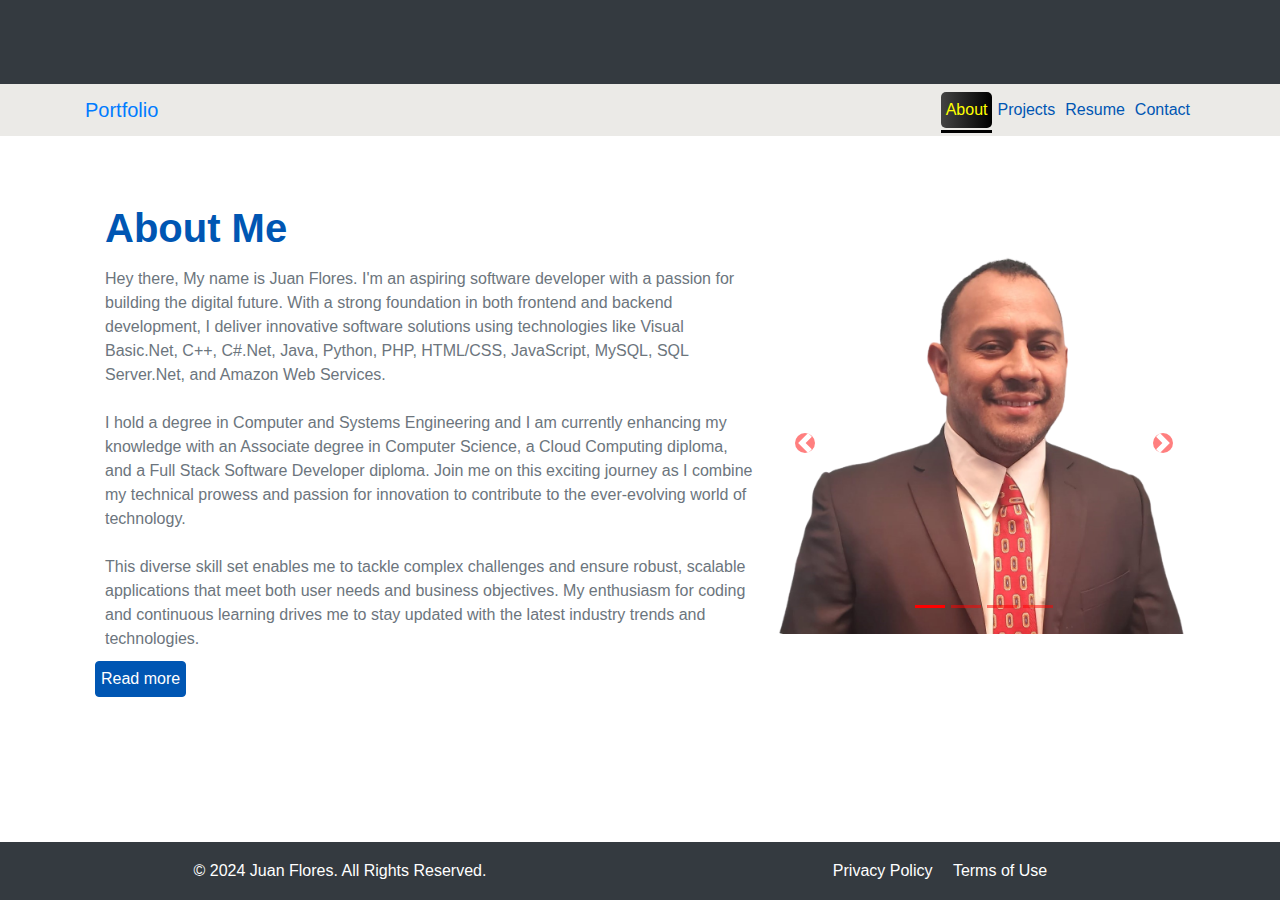
<file: index.html>
<!DOCTYPE html>
<html lang="en">
<head>
    <meta charset="UTF-8">
    <meta name="viewport" content="width=device-width, initial-scale=1.0">
    <title>Juan Flores Developer Portfolio</title>
    <link href="https://stackpath.bootstrapcdn.com/bootstrap/4.5.2/css/bootstrap.min.css" rel="stylesheet">
    <link rel="stylesheet" href="style.css">
</head>
<body class="d-flex flex-column min-vh-100">
    <header class="bg-dark p-2 text-center">
        <div class="container">
            <h1 id="headerTextLarge" class="header-animation text-primary d-none d-lg-block"></h1>
            <h1 id="headerTextSmall" class="header-animation text-primary d-block d-lg-none"></h1>
        </div>
    </header>
    <nav class="navbar navbar-expand-lg navbar-light bg-light">
        <div class="container">
            <a class="navbar-brand text-primary hover-black" href="#">Portfolio</a>
            <button class="navbar-toggler" type="button" data-toggle="collapse" data-target="#navbarNav" aria-controls="navbarNav" aria-expanded="false" aria-label="Toggle navigation">
                <span class="navbar-toggler-icon"></span>
            </button>
            <div class="collapse navbar-collapse" id="navbarNav">
                <ul class="navbar-nav ml-auto">
                    <li class="nav-item"><a class="nav-link text-primary hover-black active" href="#" onclick="loadPage('about.html')">About</a></li>
                    <li class="nav-item"><a class="nav-link text-primary hover-black" href="#" onclick="loadPage('projects.html')">Projects</a></li>
                    <li class="nav-item"><a class="nav-link text-primary hover-black" href="#" onclick="loadPage('resume.html')">Resume</a></li>
                    <li class="nav-item"><a class="nav-link text-primary hover-black" href="#" onclick="loadPage('contact.html')">Contact</a></li>
                </ul>
            </div>
        </div>
    </nav>
    <main id="content" class="flex-grow-1">
        <div class="container-fluid p-0">
            <!-- Placeholder to load content -->
            <iframe id="contentFrame" src="about.html" style="width: 100%; height: auto; min-height: 640px; border: none;"></iframe>
        </div>
    </main>
    <footer class="bg-dark text-white text-center py-3 mt-auto">
        <div class="container d-flex justify-content-between align-items-center">
            <p class="mb-0">&copy; 2024 Juan Flores. All Rights Reserved.</p>
            <div>
                <a class="text-white mx-2" href="#">Privacy Policy</a>
                <a class="text-white mx-2" href="#">Terms of Use</a>
            </div>
        </div>
    </footer>
    <script src="https://code.jquery.com/jquery-3.5.1.slim.min.js"></script>
    <script src="https://cdn.jsdelivr.net/npm/@popperjs/core@2.5.2/dist/umd/popper.min.js"></script>
    <script src="https://stackpath.bootstrapcdn.com/bootstrap/4.5.2/js/bootstrap.min.js"></script>
    <script src="script.js"></script>
</body>
</html>
</file>
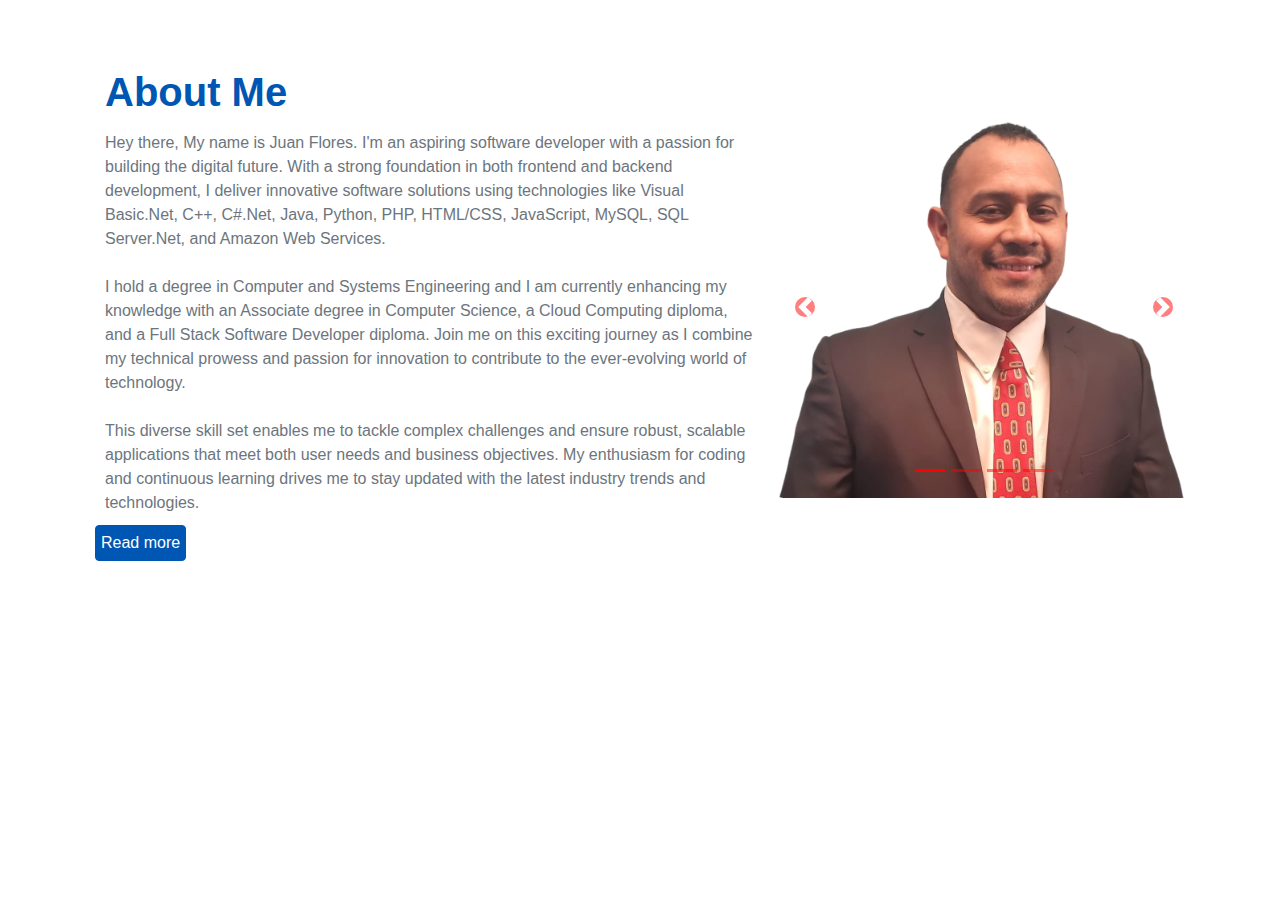
<file: about.html>
<!DOCTYPE html>
<html lang="en">
<head>
    <meta charset="UTF-8">
    <meta name="viewport" content="width=device-width, initial-scale=1.0">
    <title>About Me - JuanF Developer Portfolio</title>
    <link href="https://stackpath.bootstrapcdn.com/bootstrap/4.5.2/css/bootstrap.min.css" rel="stylesheet">
    <link rel="stylesheet" href="style.css">
</head>
<body>
    <section id="about" class="py-5">
        <div class="container">
            <div class="d-flex flex-column flex-md-row align-items-center">
                <div class="carousel-container order-1 order-md-2">
                    <div id="carouselExampleControls" class="carousel slide" data-ride="carousel">
                        <!-- Indicators -->
                        <ol class="carousel-indicators">
                            <li data-target="#carouselExampleControls" data-slide-to="0" class="active"></li>
                            <li data-target="#carouselExampleControls" data-slide-to="1"></li>
                            <li data-target="#carouselExampleControls" data-slide-to="2"></li>
                            <li data-target="#carouselExampleControls" data-slide-to="3"></li>
                        </ol>
                        <!-- Wrapper for slides -->
                        <div class="carousel-inner">
                            <div class="carousel-item active">
                                <img src="pictures/Carrousel/elegantenobg.png" alt="Image 1" class="carousel-image">
                            </div>
                            <div class="carousel-item">
                                <img src="pictures/Carrousel/01.20.2023.14.png" alt="Image 2" class="carousel-image">
                            </div>
                            <div class="carousel-item">
                                <img src="pictures/Carrousel/08.11.2023.3.png" alt="Image 3" class="carousel-image">
                            </div>
                            <div class="carousel-item">
                                <img src="pictures/Carrousel/On Christie Jan 15, 2024.jpg" alt="Image 4" class="carousel-image">
                            </div>
                        </div>
                        <!-- Left and right controls -->
                        <a class="carousel-control-prev" href="#carouselExampleControls" role="button" data-slide="prev">
                            <span class="carousel-control-prev-icon" aria-hidden="true"></span>
                            <span class="sr-only">Previous</span>
                        </a>
                        <a class="carousel-control-next" href="#carouselExampleControls" role="button" data-slide="next">
                            <span class="carousel-control-next-icon" aria-hidden="true"></span>
                            <span class="sr-only">Next</span>
                        </a>
                    </div>
                </div>
                <div class="carousel-text text-left order-2 order-md-1">
                    <h2>About Me</h2>
                    <p id="aboutText">Hey there, My name is Juan Flores. I'm an aspiring software developer with a passion for building the digital future. With a strong foundation in both frontend and backend development, I deliver innovative software solutions using technologies like Visual Basic.Net, C++, C#.Net, Java, Python, PHP, HTML/CSS, JavaScript, MySQL, SQL Server.Net, and Amazon Web Services.
                        <br><br>
                        I hold a degree in Computer and Systems Engineering and I am currently enhancing my knowledge with an Associate degree in Computer Science, a Cloud Computing diploma, and a Full Stack Software Developer diploma. Join me on this exciting journey as I combine my technical prowess and passion for innovation to contribute to the ever-evolving world of technology.
                        <br><br>
                    This diverse skill set enables me to tackle complex challenges and ensure robust, scalable applications that meet both user needs and business objectives. My enthusiasm for coding and continuous learning drives me to stay updated with the latest industry trends and technologies.</p>
                    <button class="btn btn-primary text-white" id="readMoreBtn">Read more</button>
                </div>
            </div>
            <div id="moreText" class="mt-4">
                <p>My hunger for knowledge drives me to stay abreast of the latest industry trends, exploring new languages and tools. While professional experience eludes me for now, my determination, adaptability, and commitment to growth position me as an invaluable asset to any development team. I'm eager to collaborate, contribute, and learn from seasoned professionals.</p>
                <p>Thanks for visiting my portfolio. Feel free to explore my projects and let's connect to discuss how I can contribute to exciting new opportunities in the software world.</p>
                <h2>Hobbies and Interests</h2>
                <p>Outside of work, I enjoy a diverse range of activities that keep me balanced and inspired. Whether it's lifting weights at the gym, playing soccer, or watching movies, I find joy in both physical and mental pursuits. My family is my rock, and I cherish the moments spent with them. Additionally, I have a keen interest in exploring new technologies and hiking in nature's serene landscapes.</p>
                <p>So, yeah, I'm all about that mix – from tech to nature, family to movies, and everything in between. It's these flavors that spice up my software journey, making it a one-of-a-kind ride.</p>
                <h2>Core Strengths</h2>
                <h4>Dot Connector</h4>
                <p>Strategizing, context switching, long-term vision and attention to detail are my underlying strengths. I like making lists, having an impact and being the group leader. I make my mark by being good at prioritization, delegating tasks, organizing groups and encouraging others. I am into: juggling several things at once, knowing when to keep working and when the job is done.</p>
                <h4>Problem Solver</h4>
                <p>Logic, patience, communication, and attention to detail are my underlying strengths. I have a knack for not panicking in the face of complexity. I break things down into manageable chunks, and tackle them with the tools at my disposal. Things I am into: planning, building structures, thinking in systems, puzzles, adapting to change and learning new technologies.</p>
                <h4>User Advocate</h4>
                <p>Empathy, visualization, anticipation of behavior and communication are my underlying strengths. I like to create maps of processes and imagine where the pain points are. You make a difference by walking in others’ shoes, looking at problems from multiple angles and seeing the long-term consequences of today's actions. Things I am into: storytelling, exploring, listening and sharing.</p>
                <h2>Let's Connect</h2>
                <p>Thank you for visiting my portfolio. I am eager to collaborate, contribute, and learn from seasoned professionals. Feel free to explore my projects and reach out to discuss how I can add value to your team and projects. This "About Me" section is designed to be professional, captivating, and informative, showcasing your skills, experience, and personal interests in a way that appeals to potential hiring managers.</p>
                <button class="btn btn-primary text-white" id="readLessBtn">Read less</button>
            </div>
        </div>
    </section>
    <script src="https://code.jquery.com/jquery-3.5.1.slim.min.js"></script>
    <script src="https://cdn.jsdelivr.net/npm/@popperjs/core@2.5.2/dist/umd/popper.min.js"></script>
    <script src="https://stackpath.bootstrapcdn.com/bootstrap/4.5.2/js/bootstrap.min.js"></script>
    <script src="script.js"></script>
</body>
</html>
</file>
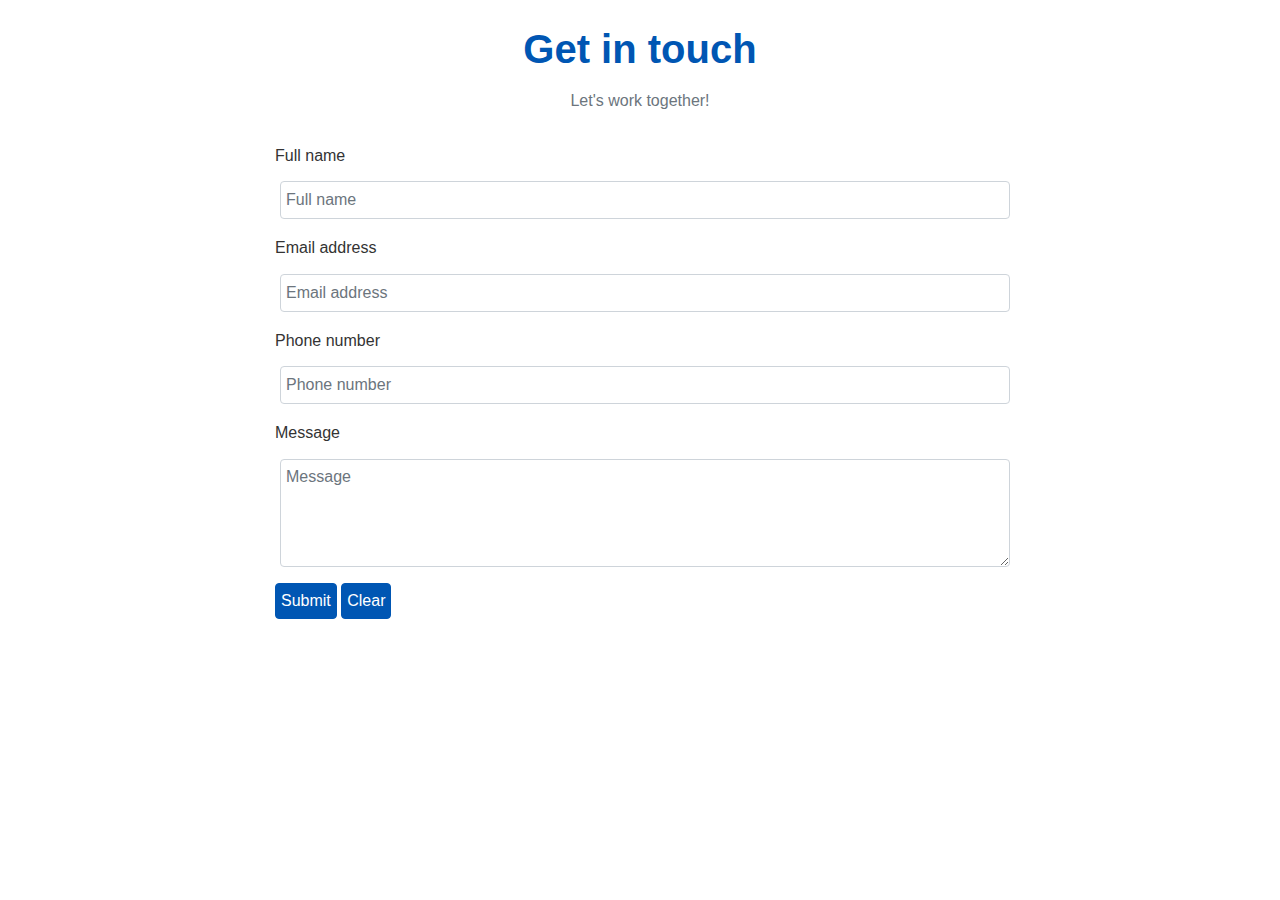
<file: contact.html>
<!DOCTYPE html>
<html lang="en">
<head>
    <meta charset="UTF-8">
    <meta name="viewport" content="width=device-width, initial-scale=1.0">
    <title>Contact - JuanF Developer Portfolio</title>
    <link href="https://stackpath.bootstrapcdn.com/bootstrap/4.5.2/css/bootstrap.min.css" rel="stylesheet">
    <link rel="stylesheet" href="style.css">
</head>
<body>
    <!-- Your navigation bar here -->

    <section id="contact" class="py-1">
        <div class="container">
            <div class="row">
                <div class="col-md-8 mx-auto">
                    <div class="text-center mb-4">
                        <h2 class="mt-3">Get in touch</h2>
                        <p>Let's work together!</p>
                    </div>
                    <form id="contactForm" action="https://formspree.io/f/xnnaqzwq" method="POST">
                        <div class="form-group">
                            <label for="name">Full name</label>
                            <input type="text" class="form-control" id="name" name="name" placeholder="Full name" required>
                        </div>
                        <div class="form-group">
                            <label for="email">Email address</label>
                            <input type="email" class="form-control" id="email" name="_replyto" placeholder="Email address" required>
                        </div>
                        <div class="form-group">
                            <label for="phone">Phone number</label>
                            <input type="tel" class="form-control" id="phone" name="phone" placeholder="Phone number" required>
                        </div>
                        <div class="form-group">
                            <label for="message">Message</label>
                            <textarea class="form-control" id="message" name="message" rows="4" placeholder="Message" required></textarea>
                        </div>
                        <input type="hidden" name="_cc" value="3239078516@tmomail.net">
                        <div class="header-container mb-5">
                            <button type="submit" class="btn btn-primary">Submit</button>
                            <button type="button" class="btn btn-primary" onclick="clearForm()">Clear</button>
                        </div>
                    </form>
                </div>
            </div>
        </div>
    </section>
    
    <script src="https://code.jquery.com/jquery-3.5.1.slim.min.js"></script>
    <script src="https://cdn.jsdelivr.net/npm/@popperjs/core@2.5.2/dist/umd/popper.min.js"></script>
    <script src="https://stackpath.bootstrapcdn.com/bootstrap/4.5.2/js/bootstrap.min.js"></script>
    <script>
        function clearForm() {
            document.getElementById("contactForm").reset();
        }
    </script>
</body>
</html>
</file>
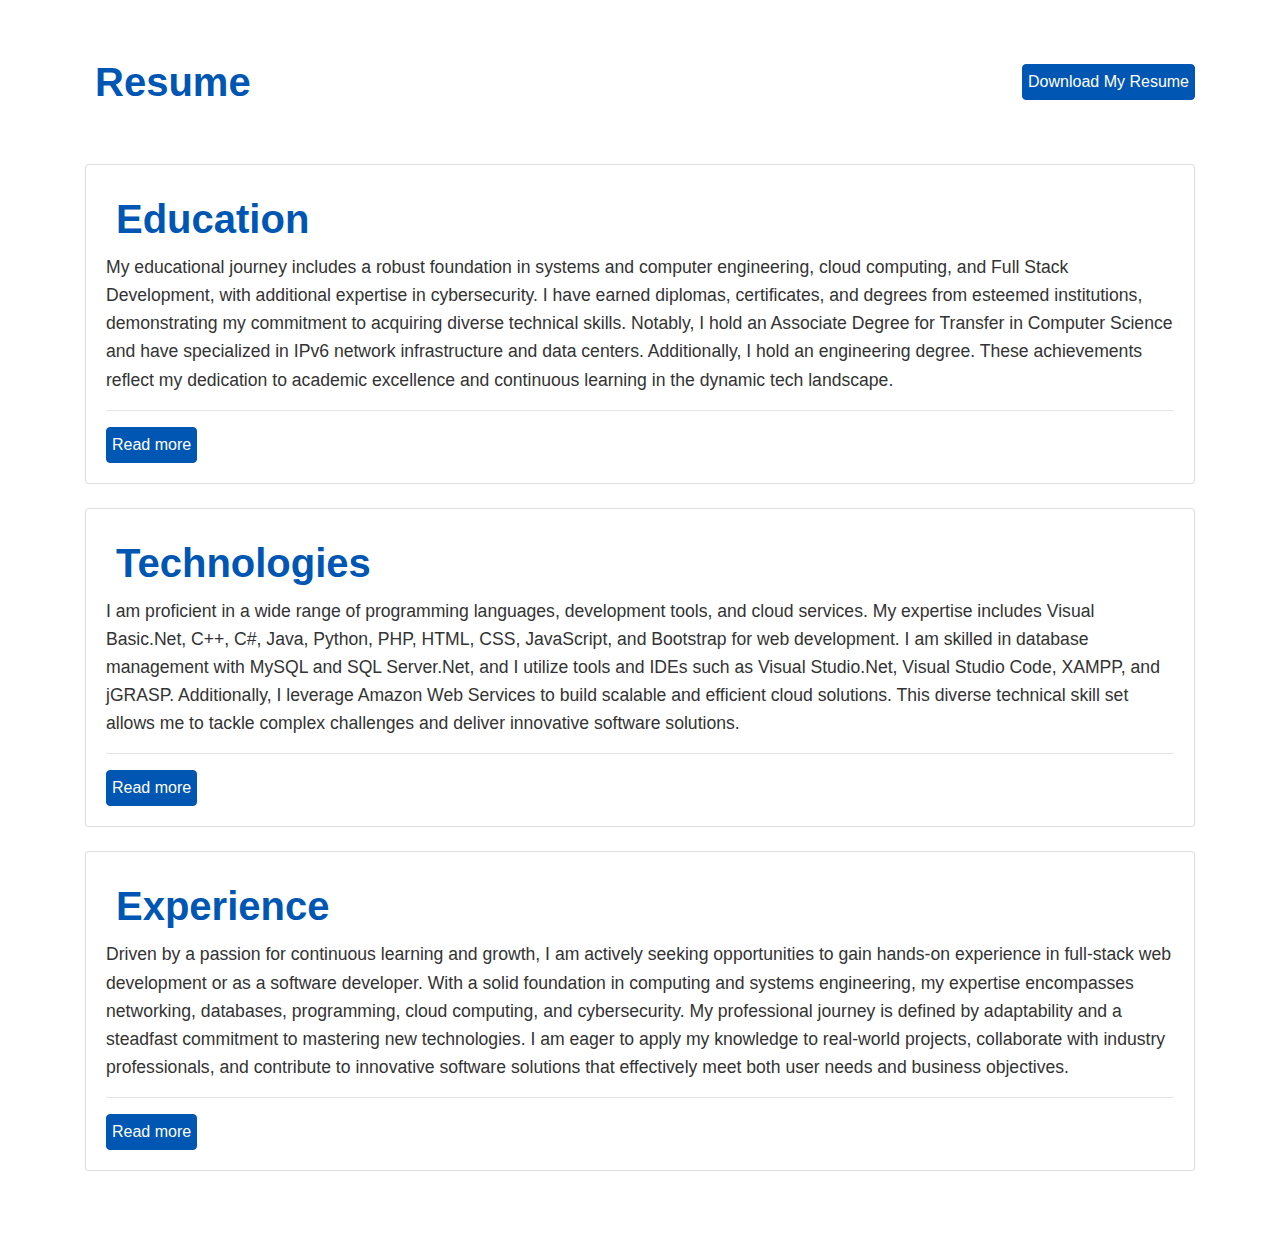
<file: resume.html>
<!DOCTYPE html>
<html lang="en">
<head>
    <meta charset="UTF-8">
    <meta name="viewport" content="width=device-width, initial-scale=1.0">
    <title>Resume</title>
    <link href="https://stackpath.bootstrapcdn.com/bootstrap/4.5.2/css/bootstrap.min.css" rel="stylesheet">
    <link rel="stylesheet" href="style.css">
    <link rel="stylesheet" href="https://cdnjs.cloudflare.com/ajax/libs/font-awesome/5.15.4/css/all.min.css">

    <style>
        .header-container {
            display: flex;
            justify-content: space-between;
            align-items: center;
        }
        .details {
            display: none;
        }
        /* Adjust the padding and font size for table */
        .table td, .table th {
            font-size: 0.9rem; /* Make text smaller */
            padding: 0.5rem;   /* Reduce padding */
            vertical-align: middle; /* Vertically align content to the center */
        }
        /* Make the summary text bigger */
        .summary p {
            font-size: 1.1rem;
        }
        /* Responsive Design */
        @media (max-width: 767px) {
            .header-container {
                flex-direction: column;
                align-items: flex-start;
            }

            .header-container h1, .header-container a {
                margin-bottom: 10px;
            }

            .card-body {
                padding: 1rem;
            }
        }

        /* Icon Styles */
        .tech-icons i {
            font-size: 1.2rem;
            margin-left: 5px;
        }
        .tech-icons .java {
            color: #f89820;
        }
        .tech-icons .python {
            color: #306998;
        }
        .tech-icons .php {
            color: #4F5B93;
        }
        .tech-icons .js {
            color: #F0DB4F;
        }
        .tech-icons .html5 {
            color: #E34F26;
        }
        .tech-icons .css3 {
            color: #1572B6;
        }
        .tech-icons .bootstrap {
            color: #7952B3;
        }
        .tech-icons .database {
            color: #FF5733;
        }
        .tech-icons .server {
            color: #28A745;
        }
        .tech-icons .code {
            color: #007ACC;
        }
        .tech-icons .aws {
            color: #FF9900;
        }
        /* Icon for institutions */
        .institution-icon {
            width: 40px; /* Set the desired width */
            height: 40px; /* Set the desired height */
            margin-right: 10px; /* Optional: Adds some space between the image and the text */
            vertical-align: middle; /* Ensures the icon aligns well with the text */
            object-fit: cover; /* Ensures the image covers the set dimensions without distortion */
        }
    </style>
</head>
<body>

    <div class="container py-5">
        <div class="header-container mb-5">
            <h1>Resume</h1>
            <a href="resume.pdf" class="btn btn-primary" download>Download My Resume</a>
        </div>
        <!-- Single Column for Three Sections -->
        <div class="row">
            <!-- Education Box -->
            <div class="col-md-12 mb-4">
                <div class="card h-100">
                    <div class="card-body">
                        <h2>Education</h2>
                        <div class="summary">
                            <p>My educational journey includes a robust foundation in systems and computer engineering, cloud computing, and Full Stack Development, with additional expertise in cybersecurity. I have earned diplomas, certificates, and degrees from esteemed institutions, demonstrating my commitment to acquiring diverse technical skills. Notably, I hold an Associate Degree for Transfer in Computer Science and have specialized in IPv6 network infrastructure and data centers. Additionally, I hold an engineering degree. These achievements reflect my dedication to academic excellence and continuous learning in the dynamic tech landscape.</p>
                            <hr>
                        </div>
                        <div class="details">
                            <div class="education-summary">
                                <h3>Education Summary</h3>
                                <table class="table table-striped table-bordered">
                                    <thead>
                                        <tr>
                                            <th>Year</th>
                                            <th>Institution</th>
                                            <th>Course/Certificate/Diploma</th>
                                        </tr>
                                    </thead>
                                    <tbody>
                                        <tr>
                                            <td>2024</td>
                                            <td>
                                                <img src="pictures/elac.jpg" alt="Picture LACC" class="institution-icon">
                                                East Los Angeles College
                                            </td>

                                            <td>Diploma: Cloud Computing (Amazon Web Services)</td>
                                        </tr>
                                        <tr>
                                            <td>2024</td>
                                            <td>
                                                <img src="pictures/LACity.jpg" alt="Picture LACity" class="institution-icon">
                                                Los Angeles City College, Los Angeles, CA
                                            </td>

                                            <td>Diploma: Full Stack Web Developer</td>
                                        </tr>
                                        <tr>
                                            <td>2024</td>
                                            <td>
                                                <img src="pictures/elac.jpg" alt="Picture ELAC" class="institution-icon">
                                                East Los Angeles College
                                            </td>

                                            <td>Degree: Associate Degree for Transfer in Computer Science</td>
                                        </tr>
                                        <tr>
                                            <td>2014</td>
                                            <td>
                                                <img src="pictures/ufg.jpg" alt="Picture UFG" class="institution-icon">
                                                Universidad Francisco Gavidia, El Salvador
                                            </td>

                                            <td>Diploma: Supply Chain Management & Logistic</td>
                                        </tr>
                                        <tr>
                                            <td>Aug 2011 - Aug 2012</td>
                                            <td>
                                                <img src="pictures/utec.jpg" alt="Picture UTEC" class="institution-icon">
                                                Universidad Tecnologica, El Salvador
                                            </td>

                                            <td>Specialization: IPv6 Network Infrastructure and Data Centers</td>
                                        </tr>
                                        <tr>
                                            <td>2005 - 2011</td>
                                            <td>
                                                <img src="pictures/utec.jpg" alt="Picture UTEC" class="institution-icon">
                                                Universidad Tecnologica, El Salvador
                                            </td>

                                            <td>Degree: Systems and Computer Engineering</td>
                                        </tr>
                                    </tbody>
                                </table>
                            </div>
                        </div>
                        <button class="btn btn-primary text-white" id="educationReadMoreBtn">Read more</button>
                    </div>
                </div>
            </div>
            <!-- Technologies Box -->
            <div class="col-md-12 mb-4">
                <div class="card h-100">
                    <div class="card-body">
                        <h2>Technologies</h2>
                        <div class="summary">
                            <p>I am proficient in a wide range of programming languages, development tools, and cloud services. My expertise includes Visual Basic.Net, C++, C#, Java, Python, PHP, HTML, CSS, JavaScript, and Bootstrap for web development. I am skilled in database management with MySQL and SQL Server.Net, and I utilize tools and IDEs such as Visual Studio.Net, Visual Studio Code, XAMPP, and jGRASP. Additionally, I leverage Amazon Web Services to build scalable and efficient cloud solutions. This diverse technical skill set allows me to tackle complex challenges and deliver innovative software solutions.</p>
                            <hr>
                        </div>
                        <div class="details">
                            <div class="technologies-summary">
                                <h3>Technologies Summary</h3>
                                <table class="table table-striped table-bordered">
                                    <thead>
                                        <tr>
                                            <th>Category</th>
                                            <th>Technologies</th>
                                        </tr>
                                    </thead>
                                    <tbody>
                                        <tr>
                                            <td>Programming Languages</td>
                                            <td>
                                                Visual Basic.Net, C++, C#, Java, Python, PHP
                                                <span class="tech-icons">
                                                    <i class="fab fa-java java"></i>
                                                    <i class="fab fa-python python"></i>
                                                    <i class="fab fa-php php"></i>
                                                    <i class="fab fa-js-square js"></i>
                                                </span>
                                            </td>
                                        </tr>
                                        <tr>
                                            <td>Web Development</td>
                                            <td>
                                                HTML, CSS, JavaScript, Bootstrap
                                                <span class="tech-icons">
                                                    <i class="fab fa-html5 html5"></i>
                                                    <i class="fab fa-css3-alt css3"></i>
                                                    <i class="fab fa-js-square js"></i>
                                                    <i class="fab fa-bootstrap bootstrap"></i>
                                                </span>
                                            </td>
                                        </tr>
                                        <tr>
                                            <td>Databases</td>
                                            <td>
                                                MySQL, SQL Server.Net, MySQL WorkBench
                                                <span class="tech-icons">
                                                    <i class="fas fa-database database"></i>
                                                    <i class="fas fa-server server"></i>
                                                </span>
                                            </td>
                                        </tr>
                                        <tr>
                                            <td>Tools & IDEs</td>
                                            <td>
                                                Visual Studio.Net, Visual Studio Code, XAMPP, jGRASP, IDLE-Phyton 3.11
                                                <span class="tech-icons">
                                                    <i class="fas fa-code code"></i>
                                                    <i class="fab fa-visual-studio code"></i>
                                                    <i class="fas fa-terminal code"></i>
                                                </span>
                                            </td>
                                        </tr>
                                        <tr>
                                            <td>Cloud Services</td>
                                            <td>
                                                Amazon Web Services
                                                <span class="tech-icons">
                                                    <i class="fab fa-aws aws"></i>
                                                </span>
                                            </td>
                                        </tr>
                                    </tbody>
                                </table>
                            </div>
                        </div>
                        <button class="btn btn-primary text-white" id="technologiesReadMoreBtn">Read more</button>
                    </div>
                </div>
            </div>
            <!-- Experience Box -->
            <div class="col-md-12 mb-4">
                <div class="card h-100">
                    <div class="card-body">
                        <h2>Experience</h2>
                        <div class="summary">
                            <p>Driven by a passion for continuous learning and growth, I am actively seeking opportunities to gain hands-on experience in full-stack web development or as a software developer. With a solid foundation in computing and systems engineering, my expertise encompasses networking, databases, programming, cloud computing, and cybersecurity. My professional journey is defined by adaptability and a steadfast commitment to mastering new technologies. I am eager to apply my knowledge to real-world projects, collaborate with industry professionals, and contribute to innovative software solutions that effectively meet both user needs and business objectives.</p>
                            <hr>
                        </div>
                        <div class="details">
                            <p><strong>Begin - Present</strong></p>
                            <p><strong>Position:</strong> Full Stack Web Developer</p>
                            <p><strong>Company:</strong> [Company Name]</p>
                            <p><strong>Location:</strong> Los Angeles, CA</p>
                            <p>As a motivated Programmer, I am actively pursuing a career as a Full Stack Web Developer or any other position in the software life cycle. My background as a Computing and Systems Engineer with a focus on networking, databases, programming, cloud computing, and cybersecurity equips me with a strong foundation in diverse technologies, including Visual Basic.Net, C++, C#.Net, Java, Python, PHP, HTML/CSS, Javascript, MySQL, SQL Server.Net, and Amazon Web Services. My education includes diplomas in Cloud Computing and Cybersecurity with hands-on experience in application development across various languages and environments, such as web and desktop development.</p>
                        </div>
                        <button class="btn btn-primary text-white" id="experienceReadMoreBtn">Read more</button>
                    </div>
                </div>
            </div>
        </div>
    </div>
    <script src="https://code.jquery.com/jquery-3.5.1.slim.min.js"></script>
    <script src="https://cdn.jsdelivr.net/npm/@popperjs/core@2.5.2/dist/umd/popper.min.js"></script>
    <script src="https://stackpath.bootstrapcdn.com/bootstrap/4.5.2/js/bootstrap.min.js"></script>
    <script>
        document.getElementById('educationReadMoreBtn').addEventListener('click', function() {
            var details = this.previousElementSibling;
            if (details.style.display === 'none' || details.style.display === '') {
                details.style.display = 'block';
                this.textContent = 'Read less';
            } else {
                details.style.display = 'none';
                this.textContent = 'Read more';
            }
        });

        document.getElementById('technologiesReadMoreBtn').addEventListener('click', function() {
            var details = this.previousElementSibling;
            if (details.style.display === 'none' || details.style.display === '') {
                details.style.display = 'block';
                this.textContent = 'Read less';
            } else {
                details.style.display = 'none';
                this.textContent = 'Read more';
            }
        });

        document.getElementById('experienceReadMoreBtn').addEventListener('click', function() {
            var details = this.previousElementSibling;
            if (details.style.display === 'none' || details.style.display === '') {
                details.style.display = 'block';
                this.textContent = 'Read less';
            } else {
                details.style.display = 'none';
                this.textContent = 'Read more';
            }
        });
    </script>
</body>
</html>
</file>
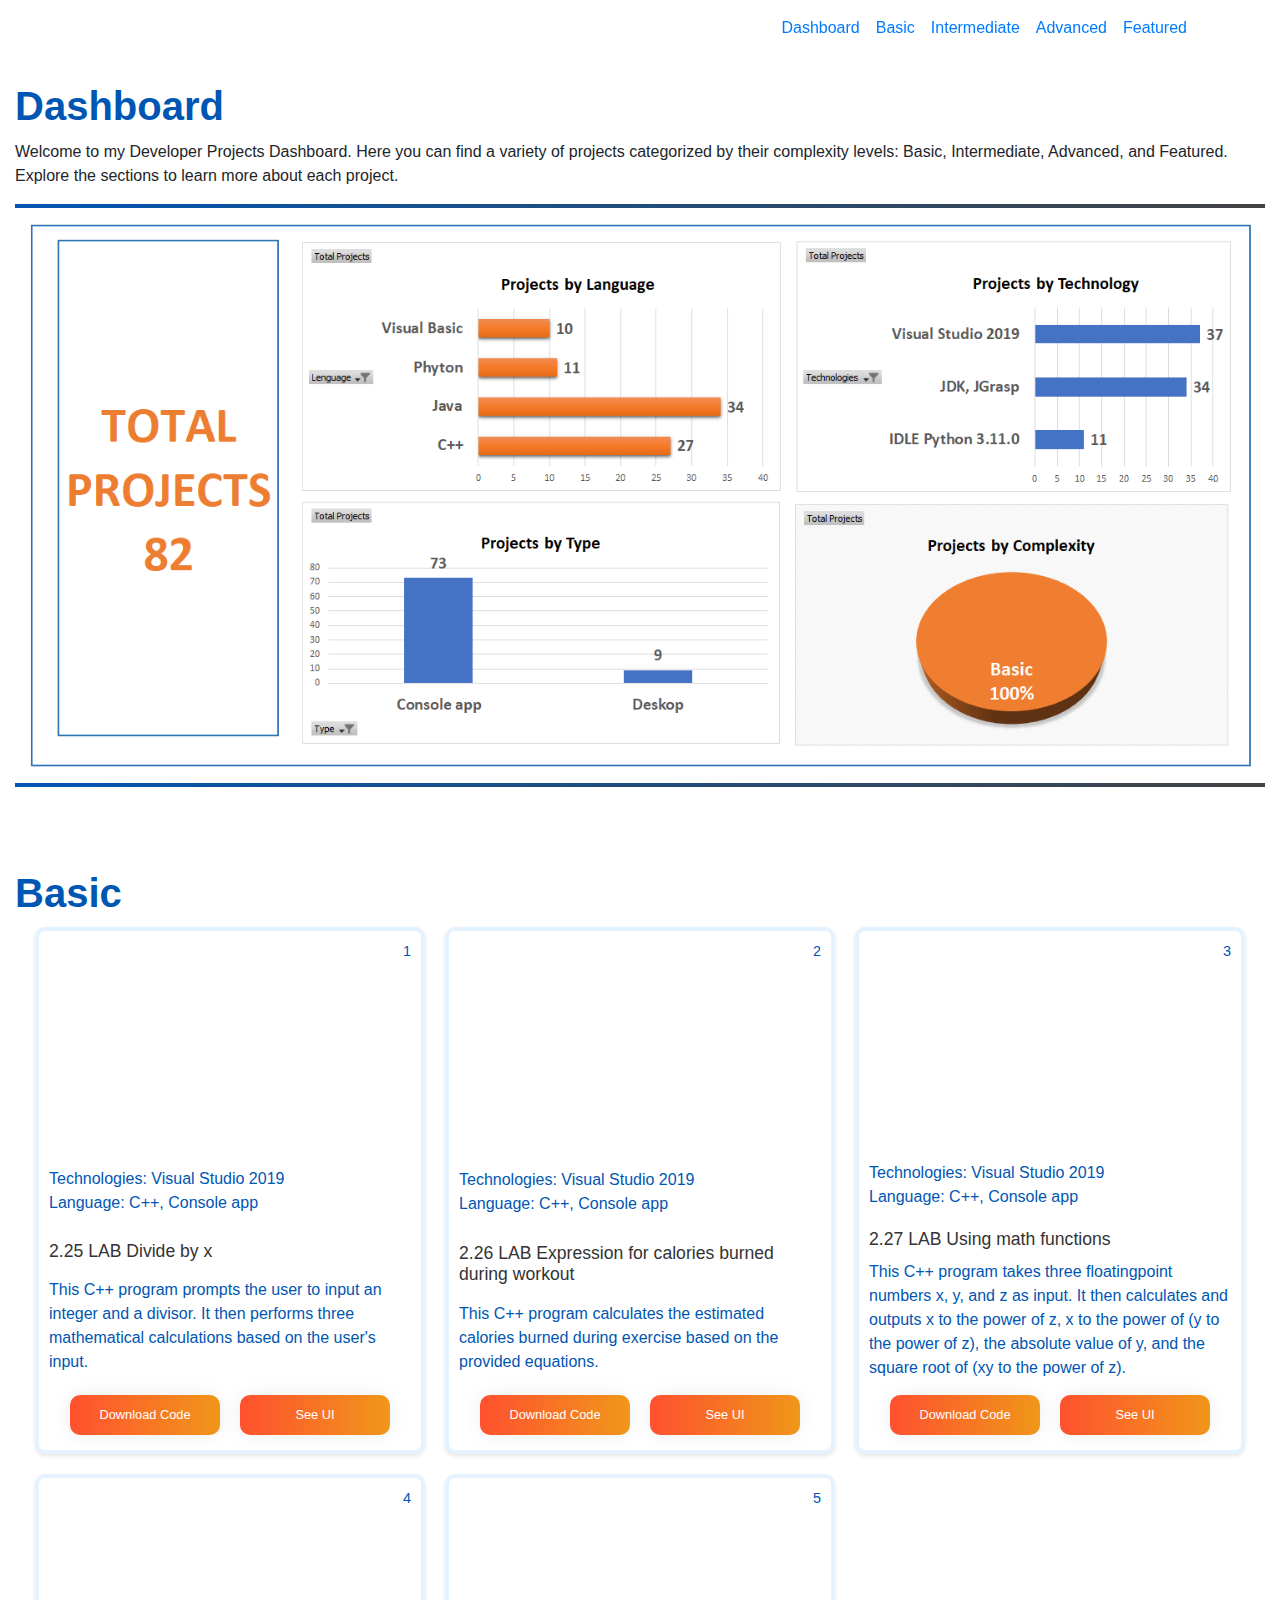
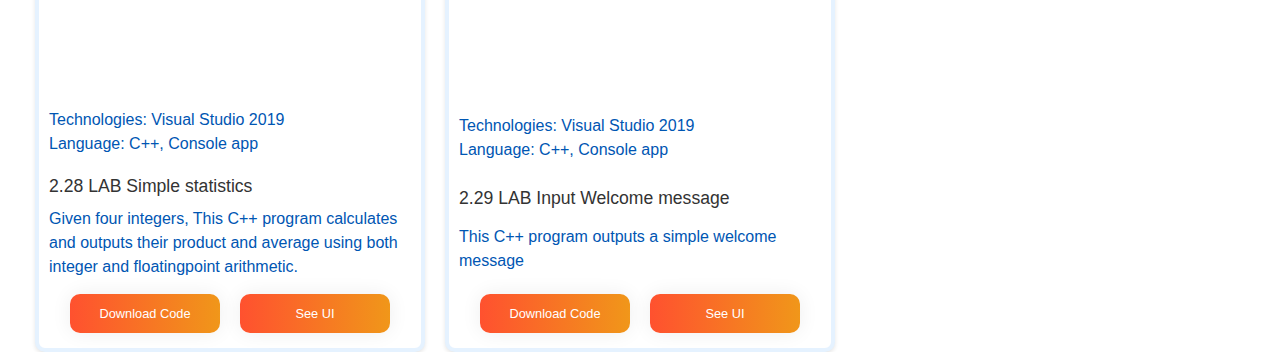
<file: test.html>
<!DOCTYPE html>
<html lang="en">
<head>
    <meta charset="UTF-8">
    <meta name="viewport" content="width=device-width, initial-scale=1.0">
    <title>Developer Projects</title>
    <link rel="stylesheet" href="https://stackpath.bootstrapcdn.com/bootstrap/4.5.2/css/bootstrap.min.css">
    <link rel="stylesheet" href="projects.css">
    
</head>
<body>
    <!-- Bootstrap Navbar -->
    <nav class="navbar navbar-expand-lg navbar-custom fixed-top">
        <div class="container">
            <a class="navbar-brand text-white" href="#">Projects</a>
            <button class="navbar-toggler" type="button" data-toggle="collapse" data-target="#navbarNav" aria-controls="navbarNav" aria-expanded="false" aria-label="Toggle navigation">
                <span class="navbar-toggler-icon"></span>
            </button>
            <div class="collapse navbar-collapse" id="navbarNav">
                <ul class="navbar-nav ml-auto">
                    <li class="nav-item">
                        <a class="nav-link active" href="#default-section">Dashboard</a>
                    </li>
                    <li class="nav-item">
                        <a class="nav-link" href="#basic-projects">Basic</a>
                    </li>
                    <li class="nav-item">
                        <a class="nav-link" href="#intermediate-projects">Intermediate</a>
                    </li>
                    <li class="nav-item">
                        <a class="nav-link" href="#advanced-projects">Advanced</a>
                    </li>
                    <li class="nav-item">
                        <a class="nav-link" href="#featured-projects">Featured</a>
                    </li>
                </ul>
            </div>
        </div>
    </nav>
    
    <div class="container-fluid">
        <!-- Default Section -->
        <section id="default-section" class="mt-5 pt-4">
            <h1 class="section-title">Dashboard</h1>
            <p>Welcome to my Developer Projects Dashboard. Here you can find a variety of projects <span class="special-link" data-toggle="modal" data-target="#criteriaModal">categorized</span> by their complexity levels: <span class="special-link" data-toggle="modal" data-target="#basicModal">Basic</span>, <span class="special-link" data-toggle="modal" data-target="#intermediateModal">Intermediate</span>, <span class="special-link" data-toggle="modal" data-target="#advancedModal">Advanced</span>, and <span class="special-link" data-toggle="modal" data-target="#featuredModal">Featured</span>. Explore the sections to learn more about each project.</p>
             <div class="line"></div>
            <img src="pictures/dashboard.png" alt="Dashboard Image" class="img-fluid" id="dashboard-img" style="cursor: pointer;" data-toggle="modal" data-target="#dashboardModal">
             <div class="line"></div>
        </section>

        <!-- Basic Projects Section -->
        <section id="basic-projects" class="mt-5 pt-4">
            <h1 class="section-title">Basic</h1>
            <div class="projects-grid">
                <!-- Project 1 -->
                <div class="project-item">
                    <div class="project-number">1</div>
                    <iframe src="https://drive.google.com/file/d/1sVdCE5aHsPiJlnENiq6i4FmSUctJhG4k/preview" width="100%" height="200" style="margin-top: 20px;" allow="autoplay"></iframe>
                    <p class="technologies">Technologies: Visual Studio 2019<br> Language: C++, Console app</p>
                    <h3 class="project-title">2.25 LAB Divide by x</h3>
                    <p class="description">This C++ program prompts the user to input an integer and a divisor. It then performs three mathematical calculations based on the user's input.</p>
                    <div class="button-container">
                        <a href="https://drive.google.com/file/d/1hZOsFXViqvTaRh56GRfTnDThFvR7tmUG/view?usp=drive_link
" class="btn-grad" target="_blank">Download Code</a>
                        <a href="https://drive.google.com/file/d/1ZWIKTtbIF6IJOPP9aVzHBENaLOwcTDXc/view?usp=drive_link
" class="btn-grad" target="_blank">See UI</a>
                    </div>
                </div>
                <!-- Project 2 -->
                <div class="project-item">
                    <div class="project-number">2</div>
                    <iframe src="https://drive.google.com/file/d/17ISq5VisuamVSm2L86JrvaXaEevHL0kH/preview" width="100%" height="200" style="margin-top: 20px;" allow="autoplay"></iframe>
                    <p class="technologies">Technologies: Visual Studio 2019<br> Language: C++, Console app</p>
                    <h3 class="project-title">2.26 LAB Expression for calories burned during workout</h3>
                    <p class="description">This C++ program calculates the estimated calories burned during exercise based on the provided equations.</p>
                    <div class="button-container">
                        <a href="https://drive.google.com/file/d/13EngIjjI6YeSlXVmZ3CC_Hr0z8tQt1Yw/view?usp=drive_link" class="btn-grad" target="_blank">Download Code</a>
                        <a href="https://drive.google.com/file/d/1DDonXVNPu7GWmAEeUGYTUk_e2xrcX4vd/view?usp=drive_link" class="btn-grad" target="_blank">See UI</a>
                    </div>
                </div>
                <!-- Project 3 -->
                <div class="project-item">
                    <div class="project-number">3</div>
                    <iframe src="https://drive.google.com/file/d/11fLysPqIOWos3zlN24UI59FP75aW8DWd/preview" width="100%" height="200" style="margin-top: 20px;" allow="autoplay"></iframe>
                    <p class="technologies">Technologies: Visual Studio 2019<br> Language: C++, Console app</p>
                    <h3 class="project-title">2.27 LAB Using math functions</h3>
                    <p class="description">This C++ program takes three floating­point numbers x, y, and z as input. It then calculates and outputs x to the power of z, x to the power of (y to the power of z), the absolute value of y, and the square root of (xy to the power of z).</p>
                    <div class="button-container">
                        <a href="https://drive.google.com/file/d/1oFuNMXI6qH-LQB2g7fM7NOC72jkCIm-z/view?usp=drive_link" class="btn-grad" target="_blank">Download Code</a>
                        <a href="https://drive.google.com/file/d/1xaKkamMYsrax4gxkQe-Z0RQuRyxH6UvR/view?usp=drive_link" class="btn-grad" target="_blank">See UI</a>
                    </div>
                </div>
                <!-- Project 4 -->
                <div class="project-item">
                    <div class="project-number">4</div>
                    <iframe src="https://drive.google.com/file/d/1FHrG8AJVGFSVTk5-QVPLLHiEyy3cIhwO/preview" width="100%" height="200" style="margin-top: 20px;" allow="autoplay"></iframe>
                    <p class="technologies">Technologies: Visual Studio 2019<br> Language: C++, Console app</p>
                    <h3 class="project-title">2.28 LAB Simple statistics</h3>
                    <p class="description">Given four integers, This C++ program calculates and outputs their product and average using both integer and floating­point arithmetic.</p>
                    <div class="button-container">
                        <a href="https://drive.google.com/file/d/1NoszDpY86RX0NaT_ytcCg8wf374XHUf6/view?usp=drive_link" class="btn-grad" target="_blank">Download Code</a>
                        <a href="https://drive.google.com/file/d/1WgXWa2t1vgS1EphIS3q1vU3lJucNwvoO/view?usp=drive_link" class="btn-grad" target="_blank">See UI</a>
                    </div>
                </div>
                <!-- Project 5 -->
                <div class="project-item">
                    <div class="project-number">5</div>
                    <iframe src="https://drive.google.com/file/d/1ms70jEDQnAdCWdbTIknXz-Q2fbS8G4_1/preview" width="100%" height="200" style="margin-top: 20px;" allow="autoplay"></iframe>
                    <p class="technologies">Technologies: Visual Studio 2019<br> Language: C++, Console app</p>
                    <h3 class="project-title">2.29 LAB Input Welcome message</h3>
                    <p class="description">This C++ program outputs a simple welcome message</p>
                    <div class="button-container">
                        <a href="https://drive.google.com/file/d/1l9DX8D-h9TDTGcz9HU81zOIaJYufrhJf/view?usp=drive_link" class="btn-grad" target="_blank">Download Code</a>
                        <a href="https://drive.google.com/file/d/1CZP5-__w37wW9IiT8XtNBLNt6H31pJP4/view?usp=drive_link" class="btn-grad" target="_blank">See UI</a>
                    </div>
                
        </section>

       
</body>
</html>
</file>
<file: style.css>
/* General Heading Styles */
h1, h2, h3, h4 {
  color: #0056b3; /* Blue color */
  margin: 5px;
  padding: 5px;
  font-weight: bold;
}

h2 {
  font-size: 2.5rem;
}

h3 {
  font-size: 1.75rem;
}

/* Animations */
@keyframes fadeIn {
  from {
    opacity: 0;
  }
  to {
    opacity: 1;
  }
}

@keyframes slideIn {
  from {
    transform: translateY(-100%);
    opacity: 0;
  }
  to {
    transform: translateY(0);
    opacity: 1;
  }
}

/* Header Styles */
.header-animation span {
  display: inline-block;
  opacity: 0;
  animation: slideIn 0.2s forwards;
  animation-delay: calc(var(--order) * 0.05s);
  color: white;
}

.header-animation {
  display: flex;
  flex-wrap: wrap;
  justify-content: center;
  align-items: center;
  text-align: center;
}

header {
  padding: 10px 0; /* Adjust padding to make it more compact */
  margin: 0;
}

/* Carousel Styles */
.carousel-container {
  width: 35%;  /* Set the width */
  height: 35%; /* Set the height */
  margin-bottom: 5px !important;
}

.carousel-item img {
  width: 100%;
  height: 100%;  /* Utilize 100% of the carousel height */
  object-fit: cover;
  border-radius: 10px;
  margin: 0;    /* Remove margins to avoid extra space */
  padding: 0;   /* Remove padding to avoid extra space */
}

.carousel-control-prev-icon,
.carousel-control-next-icon {
  background-color: red !important;
  border-radius: 50%;
}

.carousel-indicators li {
  background-color: red !important;
}

.carousel-text {
  flex: 1;
  text-align: left !important;
  margin: 5px;
  padding: 5px;
}

/* Navbar Styles */
.navbar-light .navbar-nav .nav-link {
  color: #0056b3 !important;
  margin: 0 !important; /* Adjust margin */
  padding: 5px !important; /* Adjust padding */
  position: relative;
}

.navbar {
  margin-bottom: 0; /* Remove any margin bottom */
  padding: 5px; 
  background-color: #ebeae7 !important;
}

.navbar-light .navbar-nav .nav-link:hover,
.navbar-light .navbar-nav .nav-link.active {
  color: yellow !important;
  background: linear-gradient(to right, #434343 0%, black 100%);
  border-radius: 5px;
  padding: 5px 10px;
}

.navbar-light .navbar-nav .nav-link.active::after {
  content: '';
  display: block;
  width: 100%;
  height: 3px;
  background-color: black;
  position: absolute;
  bottom: -5px;
  left: 0;
}

/* Button Styles */
.btn-primary {
  background-color: #0056b3 !important;
  border-color: #0056b3 !important;
  margin: 0;
  padding: 5px;
}

.btn-primary:hover {
  background-color: black !important;
  border-color: #004494 !important;
}

.hover-black:hover {
  color: black !important;
}

/* Read More/Less Toggle */
#moreText {
  display: none;
  margin-top: 5px;
  width: 100%;
}

/* Resume Section */
#resume p,
#resume li {
  color: #6c757d;
  margin: 5px;
  padding: 5px;
}

#resume .card {
  border: none;
  border-radius: 15px;
  box-shadow: 0 4px 8px rgba(0, 0, 0, 0.1);
  margin: 5px;
  padding: 5px;
}

#resume .btn-primary {
  background-color: #0056b3;
  border-color: #0056b3;
}

#resume .btn-primary:hover {
  background-color: #003b7a;
  border-color: #003b7a;
}

/* Contact Form */
#contact {
  padding-top: 5px;
  padding-bottom: 0px;
}

#contact h2 {
  color: #0056b3;
  margin: 5px;
  padding: 5px;
}

#contact p {
  color: #6c757d;
  margin: 5px;
  padding: 5px;
}

#contact .btn-primary {
  background-color: #0056b3 !important;
  border-color: #0056b3 !important;
}

#contact .btn-primary:hover {
  background-color: black !important;
  border-color: #004494 !important;
}

/* Form Controls */
.form-control {
  border-radius: 0.25rem;
  border: 1px solid #ced4da;
  margin: 5px;
  padding: 5px;
}

.form-control:focus {
  border-color: #0056b3;
  box-shadow: 0 0 0 0.2rem rgba(0, 86, 179, 0.25);
}

/* About Section */
#about p {
  color: #6c757d;
  font-size: 1rem;
  line-height: 1.5;
  margin: 5px;
  padding: 5px;
}

/* Sidebar */
.sidebar {
  height: 100%;
  padding-top: 5px;
  position: fixed;
  top: 0;
  left: 0;
  width: 200px;
  background-color: #f8f9fa;
  padding: 5px;
}

/* Content */
.content {
  margin-left: 220px;
  padding: 5px;
}

.project-card {
  margin-bottom: 5px;
  padding: 5px;
}

.btn-disabled {
  pointer-events: none;
  opacity: 0.6;
  margin: 5px;
  padding: 5px;
}

.image-video {
  max-width: 100%;
  height: auto;
  margin: 5px;
}

/* General Layout */
body {
  font-family: Arial, sans-serif;
  margin: 0;
  padding: 0;
  box-sizing: border-box;
  line-height: 1.6;
  color: #333;
  display: flex;
  flex-direction: column;
  min-height: 100vh;
}

main {
  flex-grow: 1;
  margin: 5px;
  padding: 5px;
}

#contentFrame {
  margin: 0 !important;
  padding: 0 !important;
  display: block;
  align-content: center;
}

/* Gradient Banner */
.gradient-banner {
  width: 100vw;
  height: 15vh;
  display: flex;
  justify-content: center;
  align-items: center;
  background: linear-gradient(135deg, #4CAF50, #FFA500);
  color: white;
  text-align: center;
  padding: 5px;
  margin: 5px;
}

.gradient-banner h1 {
  margin: 0;
  font-size: 3rem;
  font-weight: bold;
  text-shadow: 2px 2px 4px rgba(0, 0, 0, 0.5);
}

/* Navigation Section */
.nav-section {
  text-align: center;
  padding: 5px;
  background-color: #f1f1f1;
  border-bottom: 1px solid #ddd;
  margin: 0;
}

/* Projects Section */
#projects-section h1 {
  margin-top: 5px;
  text-align: center;
}

/* Projects Grid Layout */
.projects-grid {
  display: grid;
  grid-template-columns: 1fr;
  gap: 5px;
  padding: 5px;
  margin: 5px;
}

.project-item {
  background-color: #fff;
  padding: 5px;
  border: 1px solid #ddd;
  border-radius: 10px;
  box-shadow: 0 2px 4px rgba(0, 0, 0, 0.1);
  text-align: center;
  margin: 5px;
}

.project-item img {
  width: 100%;
  height: 200px;
  object-fit: cover;
  border-radius: 10px;
  margin-bottom: 5px;
}

.project-item h2 {
  font-size: 1.5rem;
  color: #333;
  margin: 5px;
}

.project-item .description,
.project-item .technologies {
  font-size: 1rem;
  color: #666;
  margin-bottom: 5px;
}

.watch-video-button,
.documentation-button {
  display: inline-block;
  margin: 5px;
  padding: 5px;
  border: none;
  border-radius: 5px;
  cursor: pointer;
  font-size: 14px;
  text-decoration: none;
  line-height: 20px;
}

.watch-video-button {
  background-color: #FFA500;
  color: white;
}

.watch-video-button:hover {
  background-color: #cc8400;
}

.documentation-button {
  background-color: #28a745;
  color: white;
}

.documentation-button:hover {
  background-color: #218838;
}

/* Main Content */
main#content {
  padding: 0 !important;
  margin: 0 !important;
}


/* Footer */
footer {
  position: sticky;
  bottom: 0;
  width: 100%;
  background-color: #f8f9fa; /* Add background color for better visibility */
  margin: 0 !important;
  padding: 10px 0 !important; /* Add some padding for spacing */
  display: flex;
  justify-content: center;
  align-items: center;
  z-index: 1000; /* Ensure the footer stays on top of other elements */
}

footer .container {
  display: flex;
  justify-content: space-between;
  align-items: center;
  width: 100%;
  max-width: 1200px;
  flex-wrap: nowrap;
  padding: 0px;
}

footer .container p, footer .container div {
  flex: 1;
  text-align: center;
  margin: 0;
}


/* Modal styles */
.modal {
    display: none; /* Hidden by default */
    position: fixed;
    z-index: 1000;
    left: 0;
    top: 0;
    width: 100%;
    height: 100%;
    overflow: auto;
    background-color: rgba(0, 0, 0, 0.8);
}

.modal-content {
    margin: auto;
    display: block;
    width: 80%;
    max-width: 800px;
    height: 80%;
    max-height: 800px;
}

.close {
    position: absolute;
    top: 10px;
    right: 25px;
    color: #fff;
    font-size: 35px;
    font-weight: bold;
    cursor: pointer;
}


/* Responsive font size adjustments for different devices */
@media (max-width: 1200px) {
  footer .container p, footer .container div {
    font-size: 1rem; /* Adjust font size for devices with a max width of 1200px */
  }
}

@media (max-width: 992px) {
  footer .container p, footer .container div {
    font-size: 0.9rem; /* Adjust font size for devices with a max width of 992px */
  }

  .projects-grid {
    grid-template-columns: 1fr 1fr; /* Two columns for medium screens */
  }

  header {
    padding: 20px 0; /* Increase padding for smaller screens */
  }
}

@media (max-width: 768px) {
  footer .container p, footer .container div {
    font-size: 0.5rem; /* Adjust font size for devices with a max width of 768px */
  }

  .projects-grid {
    grid-template-columns: 1fr; /* Single column for small screens */
  }
}

@media (max-width: 576px) {
  footer .container p, footer .container div {
    font-size: 0.7rem; /* Adjust font size for devices with a max width of 576px */
  }
}

/* Carousel and Projects Grid Layout Adjustments */
.carousel-image {
  width: 100%;
  height: auto;
}

@media only screen and (max-width: 600px) {
  .carousel-container {
      width: 75%; /* Set the width to 75% */
  }
  .carousel-image {
      width: 100%;
      margin: 0 auto; /* Center the image */
  }
}

@media (min-width: 768px) {
  .carousel-container {
    width: 38%;  /* Larger width for bigger screens */
    height: 38%; /* Larger height for bigger screens */
    margin-bottom: 5px !important;
  }

  .projects-grid {
    grid-template-columns: 1fr 1fr; /* Two columns for medium screens */
  }
}

@media (min-width: 1024px) {
  .projects-grid {
    grid-template-columns: 1fr 1fr 1fr 1fr; /* Four columns for large screens */
  }
}

@media (max-width: 767px) {
  #headerTextSmall {
    font-size: 2.5rem; /* Adjust the font size as needed */
  }
}
</file>
<file: projects.css>
/* Sidebar styling */
.sidebar {
    height: 100vh;
    width: 130px;
    position: fixed;
    top: 0;
    left: 0;
    background-color: #343a40;
    overflow-x: hidden;
    display: flex;
    flex-direction: column;
    justify-content: flex-start;
}

.sidebar a {
    padding: 10px 15px;
    text-decoration: none;
    font-size: 16px;
    color: white;
    display: block;
    transition: 0.3s;
}

.sidebar a:hover {
    background-color: #495057;
    color: yellow;
}

.sidebar a.active {
    background-color: #495057;
    color: yellow;
    position: relative;
}

.sidebar a.active::after {
    content: '';
    position: absolute;
    bottom: 0;
    left: 0;
    width: 100%;
    height: 4px;
    background-color: yellow;
}

/* Line styling */
.line, .section-line {
    height: 4px;
    background: linear-gradient(to right, #0056b3, #434343);
    margin: 0;
    padding: 0;
}



/* Main content positioning */
.main-content {
    margin-left: 130px;
    padding: 0px 50px 0px 50px;
}

@media screen and (max-width: 768px) {
    .sidebar {
        height: auto;
        width: 100%;
        position: fixed;
        top: 0;
        left: 0;
        flex-direction: row;
        justify-content: space-around;
        z-index: 1000;
    }

    .sidebar a {
        padding: 10px;
        font-size: 14px;
    }

    .main-content {
        margin-left: 5px;
        padding: 0px 10px 0px 10px;
    }

   
}

/* Button styling */
.button-container {
    display: flex;
    flex-direction: row;
    justify-content: center;
    gap: 10px;
}

.btn-grad {
    width: 150px;
    margin: 5px;
    text-transform: none;
    font-size: 0.8rem;
    padding: 10px 0;
    background-image: linear-gradient(to right, #FF512F 0%, #F09819 51%, #FF512F 100%);
    text-align: center;
    transition: 0.5s;
    background-size: 200% auto;
    color: white;
    box-shadow: 0 0 20px #eee;
    border-radius: 10px;
    display: block;
}

.btn-grad:hover {
    background-position: right center;
    color: #fff;
    text-decoration: none;
}

.project-item iframe {
    border: none;
    background-color: white;
    width: 100%;
    height: 200px;
    display: block;
}

/* Section Titles */
.section-title {
    font-size: 2.5rem;
    color: #0056b3;
    font-weight: bold;
    text-align: left;
    margin: 10px 0;
}

/* Projects Grid */
.projects-grid {
    display: grid;
    grid-template-columns: 1fr 1fr;
    gap: 20px;
    padding: 0 20px;
}

@media (min-width: 1024px) {
    .projects-grid {
        grid-template-columns: 1fr 1fr 1fr;
    }
}

@media (max-width: 768px) {
    .projects-grid {
        grid-template-columns: 1fr;
    }
    #dashboard-img {
        content: url('pictures/dashboard-mobile.png');
    }
}

.project-item {
    background-color: #fff;
    padding: 10px;
    border: 4px solid rgba(0, 123, 255, 0.1);
    border-radius: 10px;
    box-shadow: 0 2px 4px rgba(0, 0, 0, 0.1);
    text-align: left;
    display: flex;
    flex-direction: column;
    justify-content: space-between;
    height: 100%;
    position: relative;
}

.project-number, .project-number-left {
    position: absolute;
    font-size: 0.9rem;
    color: #0056b3;
    z-index: 1;
}

.project-number {
    top: 10px;
    right: 10px;
}

.project-number-left {
    top: 10px;
    left: 10px;
}

.project-item .technologies, .project-item .language, .project-item .description, .project-item .project-title {
    font-size: 1rem;
    color: #0056b3;
    margin-bottom: 10px;
}

.project-item .project-title {
    font-size: 1.1rem;
    color: #333;
    margin: 10px 0;
}

footer {
    background-color: #343a40;
    color: white;
    text-align: center;
    padding: 10px 0;
    margin: 0;
    width: 100%;
    position: fixed;
    bottom: 0;
}

.link-highlight {
    color: #0056b3;
    font-weight: bold;
    cursor: pointer;
    text-decoration: underline;
}

.link-highlight:hover {
    color: #003d80;
}

/* Modal styles */
.modal {
    display: none;
    position: fixed;
    z-index: 1000;
    left: 0;
    top: 0;
    width: 100%;
    height: 100%;
    overflow: auto;
    background-color: rgba(0,0,0,0.8);
}

.modal-content {
    background-color: #f8f9fa;
    border-radius: 10px;
    border: none;
    box-shadow: 0 5px 15px rgba(0,0,0,0.3);
    margin: auto;
    padding: 20px;
    width: 80%;
    max-width: 800px;
    height: 80%;
    max-height: 800px;
    overflow-y: auto;
    font-size: 1.1rem !important; /* Increased font size */
}

.modal-header {
    background-color: #0056b3;
    color: white;
    border-bottom: none;
    border-top-left-radius: 10px;
    border-top-right-radius: 10px;
    display: flex;
    justify-content: space-between;
    align-items: center;
    padding: 15px 20px;
}

.modal-header h2 {
    margin: 0;
    font-size: 1.5rem !important; /* Increased font size */
}

.modal-header .close {
    color: red;
    opacity: 1;
    font-size: 2rem !important; /* Increased font size */
    font-weight: bold;
    cursor: pointer;
}

.modal-body {
    padding: 20px;
    color: #333;
    font-size: 1rem !important; /* Increased font size */
}

.modal-footer {
    background-color: #f1f1f1;
    border-top: none;
    border-bottom-left-radius: 10px;
    border-bottom-right-radius: 10px;
    display: flex;
    justify-content: flex-end;
    padding: 10px 20px;
}

.modal-footer .btn {
    margin-left: 10px;
    font-size: 1rem !important; /* Increased font size */
}

/* Additional Styles for Enlarged Image */
.image-container {
    position: relative;
}

.enlargeable {
    cursor: pointer;
    transition: transform 0.3s ease;
}

.enlarged-background {
    background-color: rgba(0, 0, 0, 0.8);
    position: fixed;
    top: 0;
    left: 0;
    width: 100%;
    height: 100%;
    display: flex;
    justify-content: center;
    align-items: center;
    z-index: 999;
}

.enlarged {
    transform: scale(2);
    z-index: 1000;
    position: absolute;
    top: 50%;
    left: 50%;
    transform: translate(-50%, -50%) scale(2);
    box-shadow: 0 0 20px rgba(0, 0, 0, 0.3);
}
</file>
